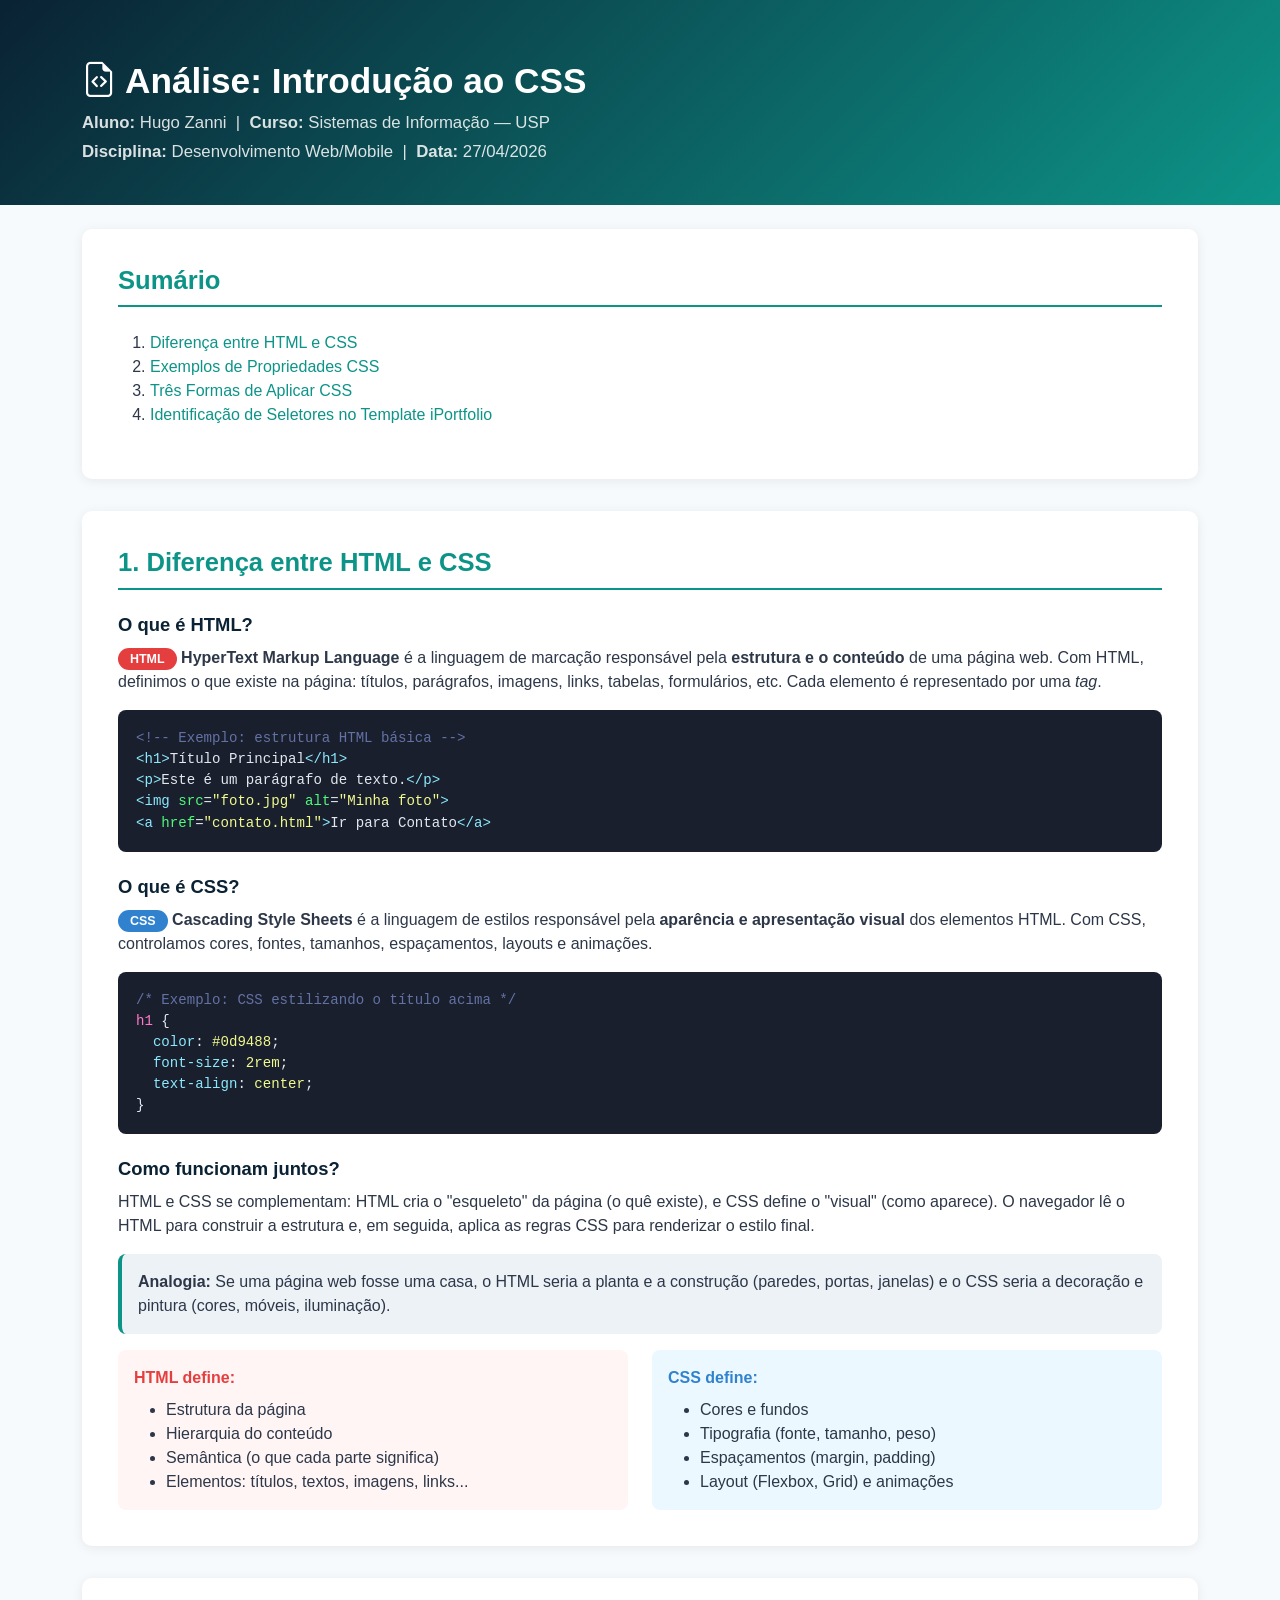
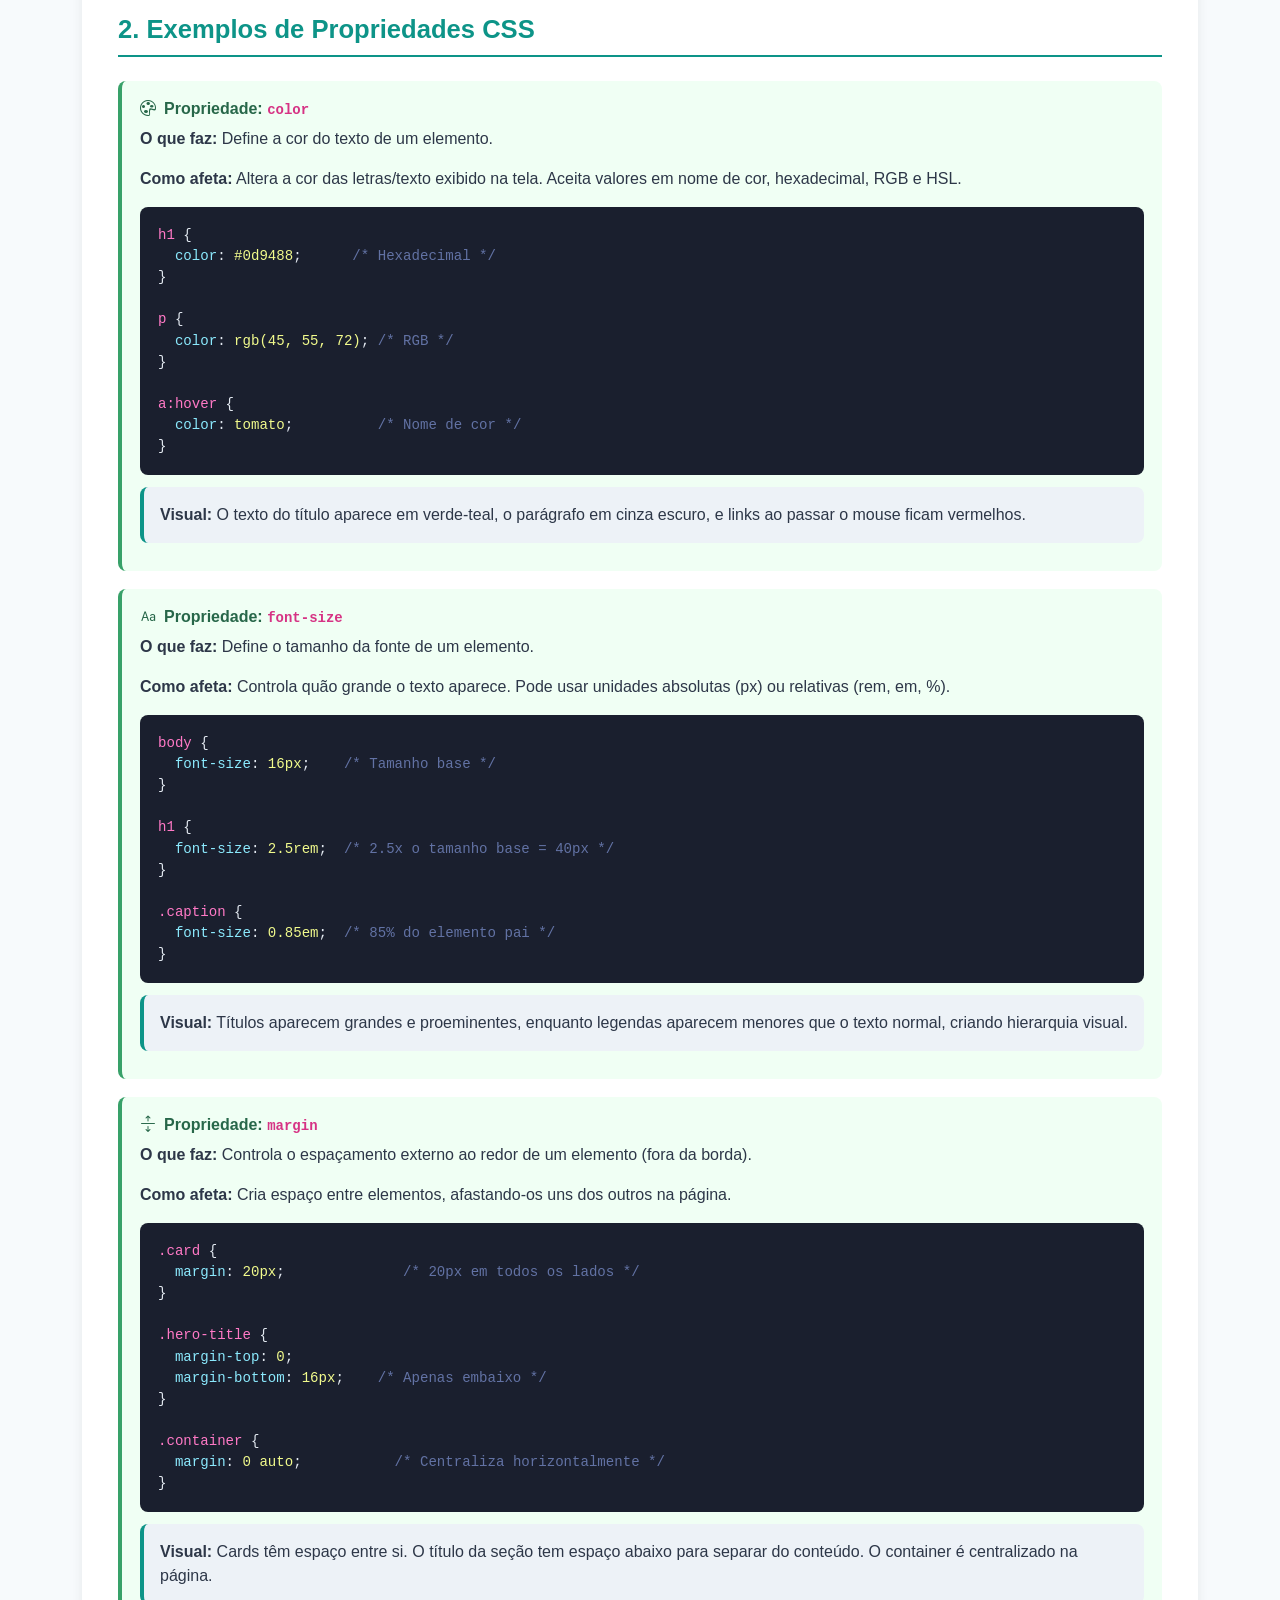
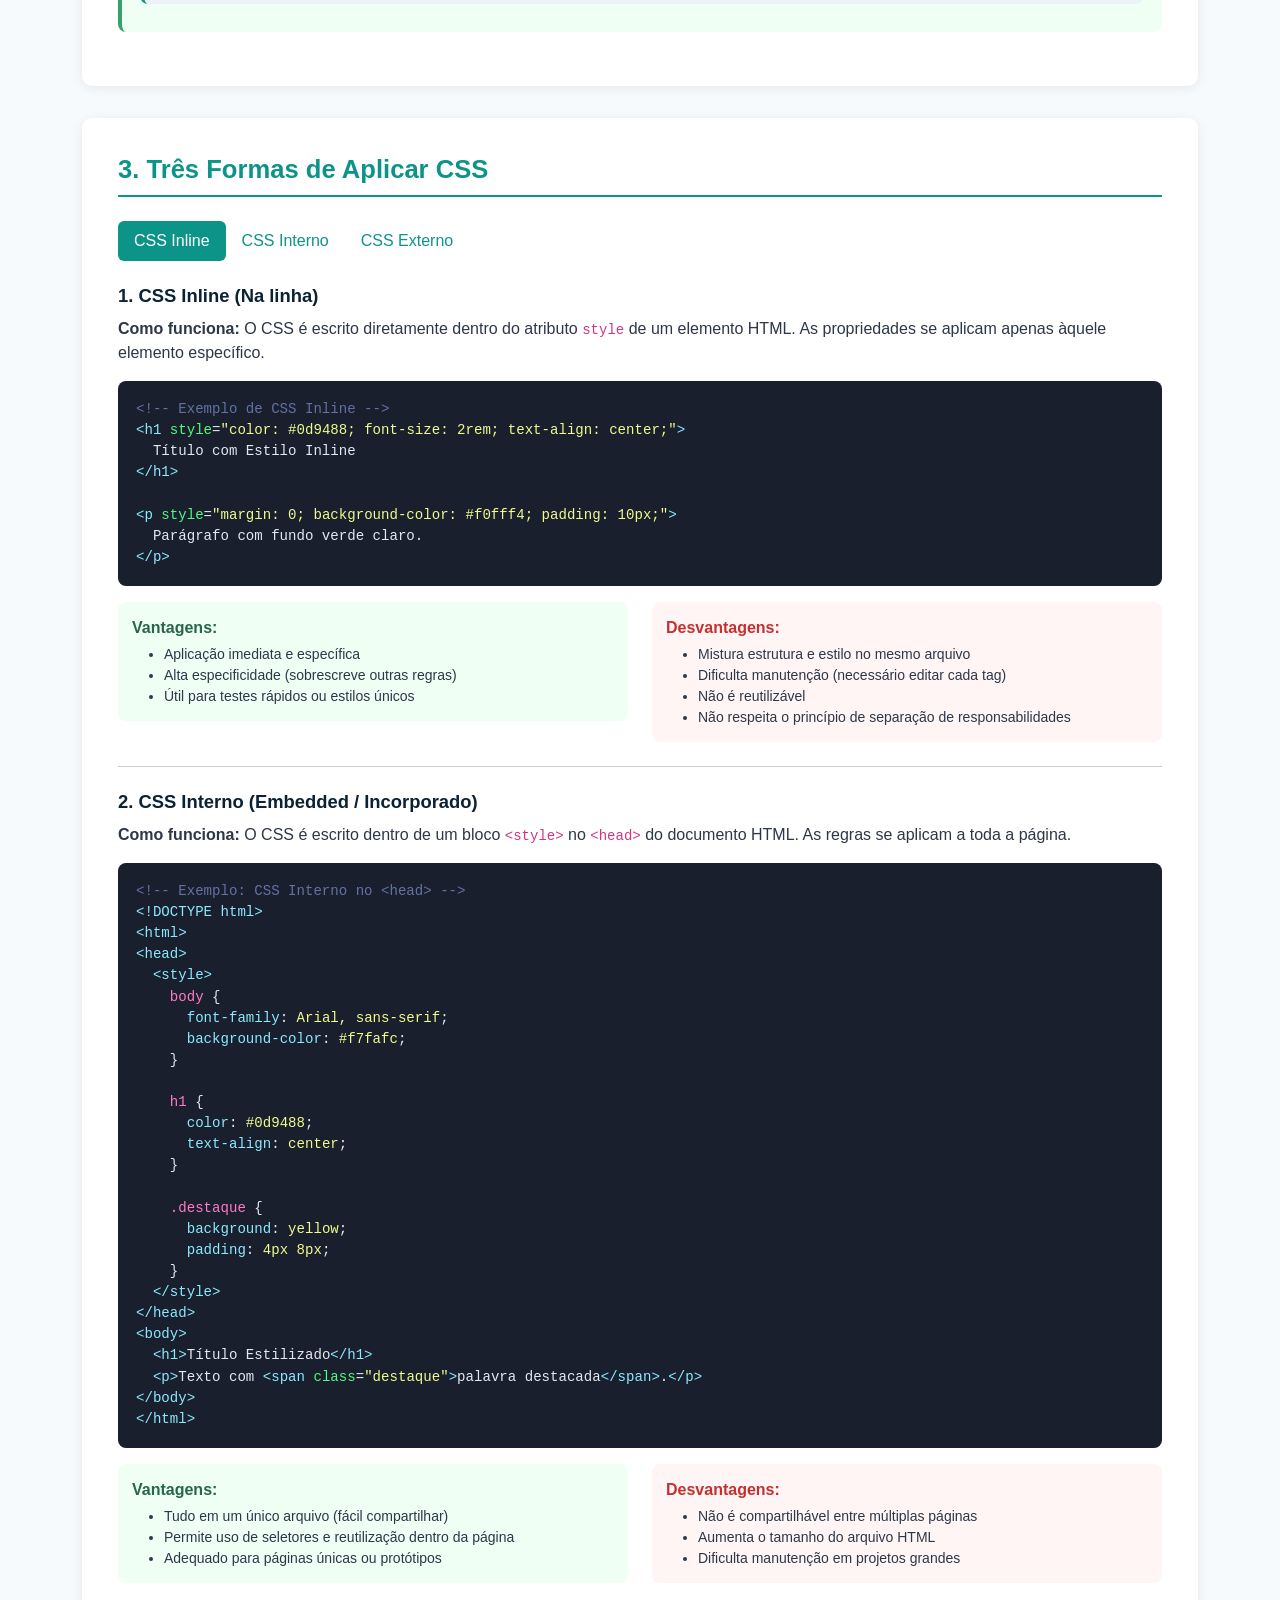
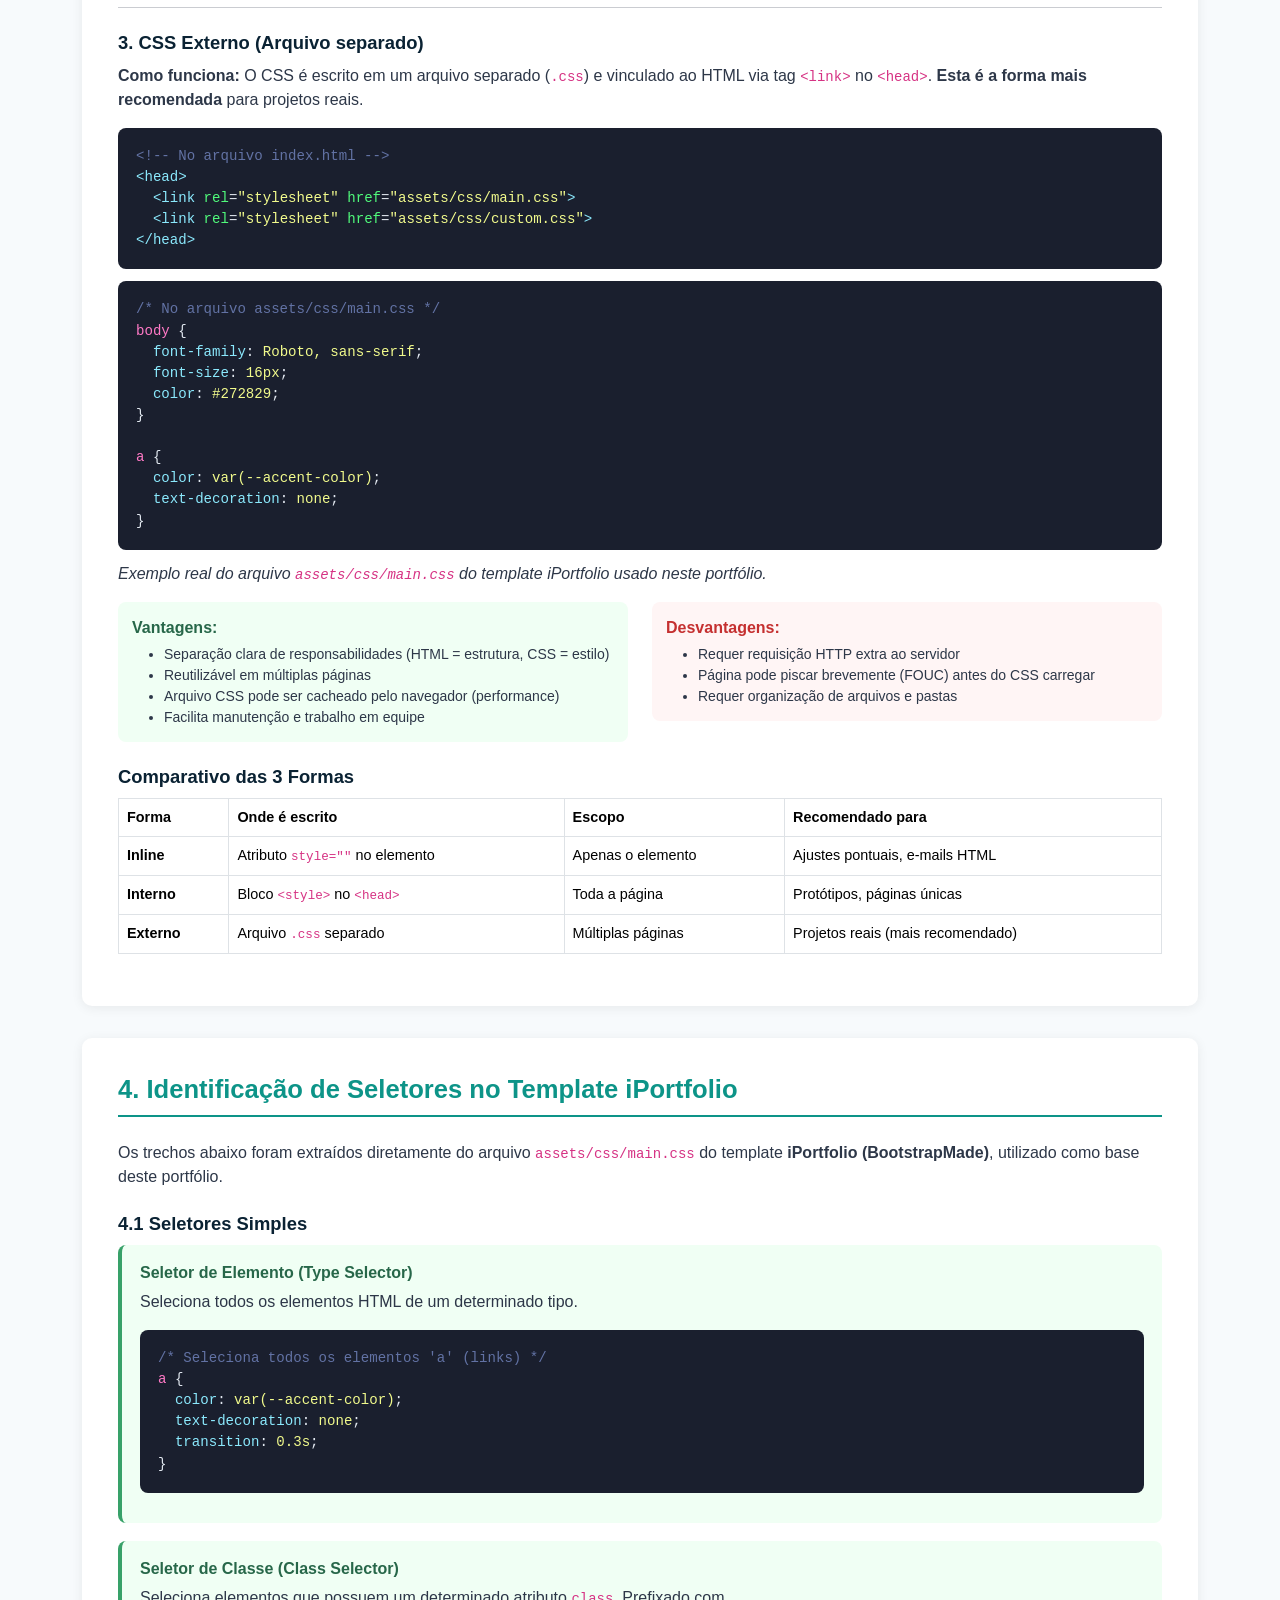
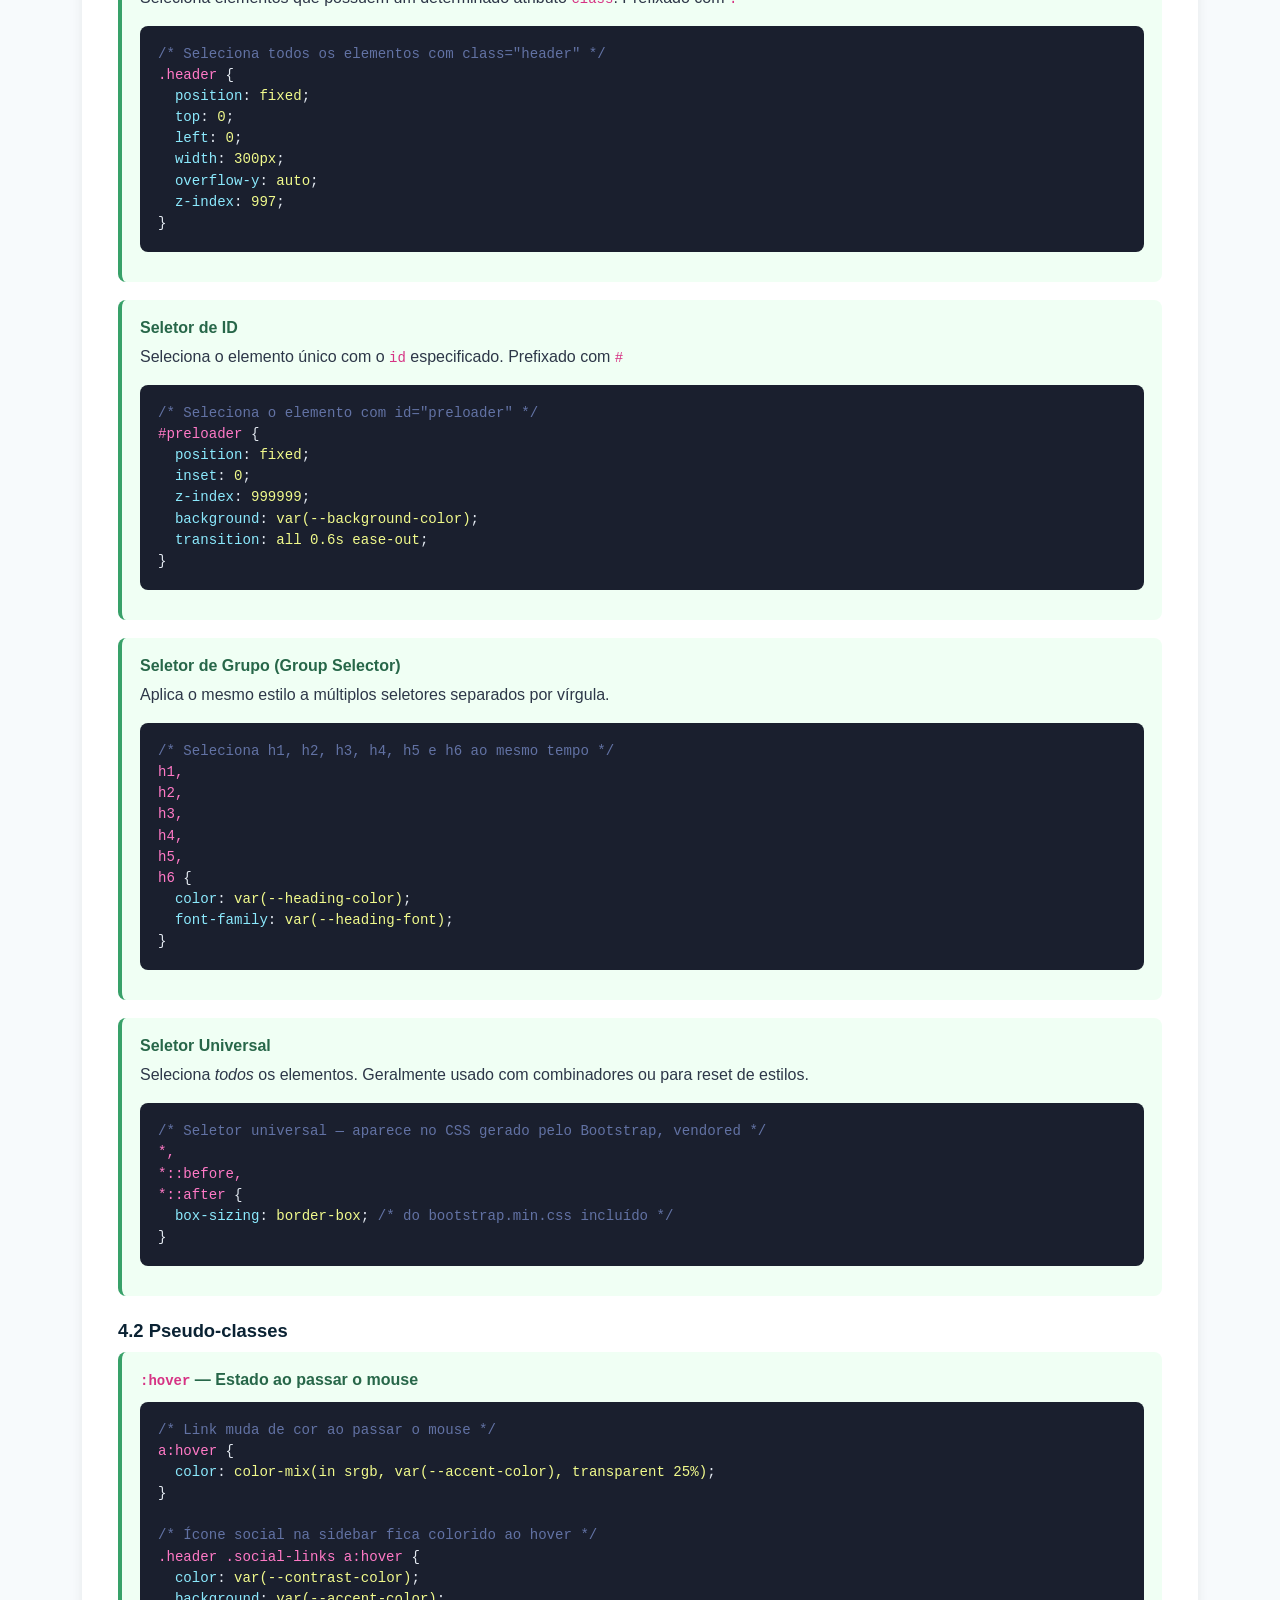
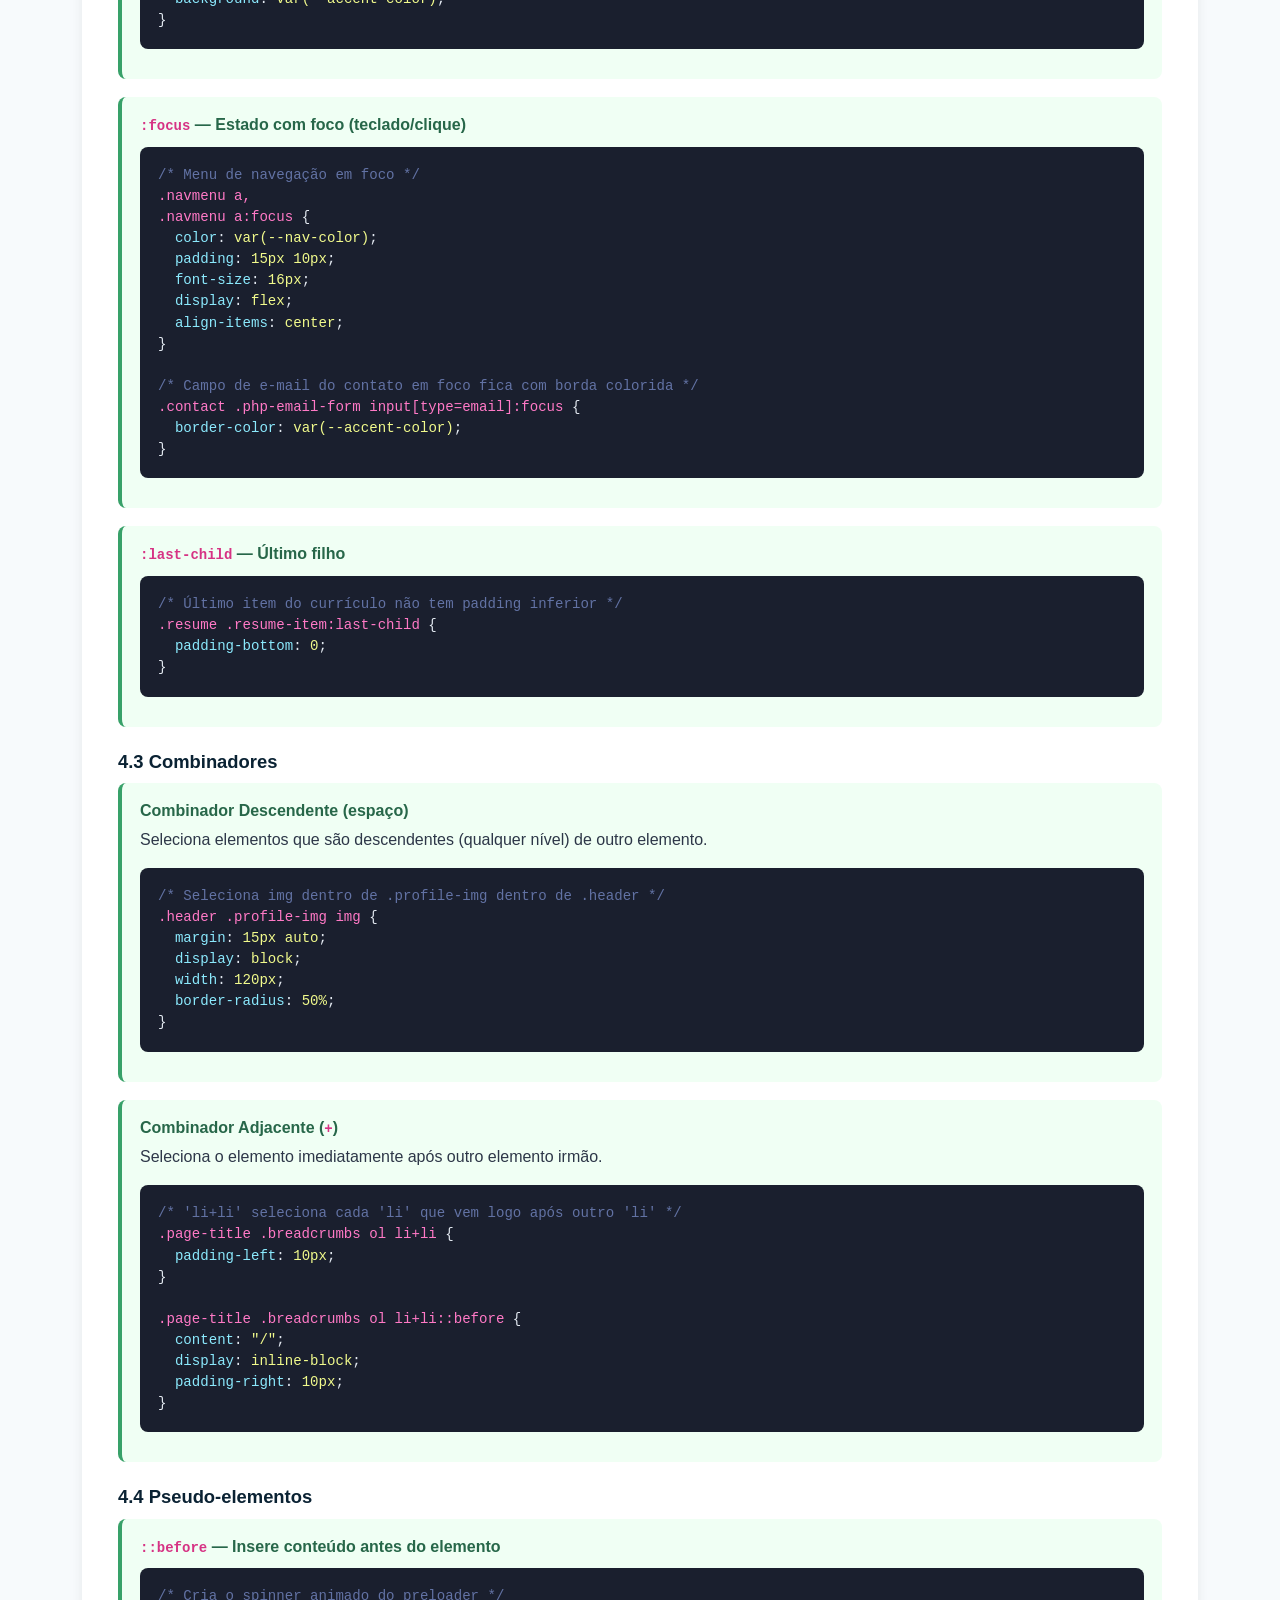
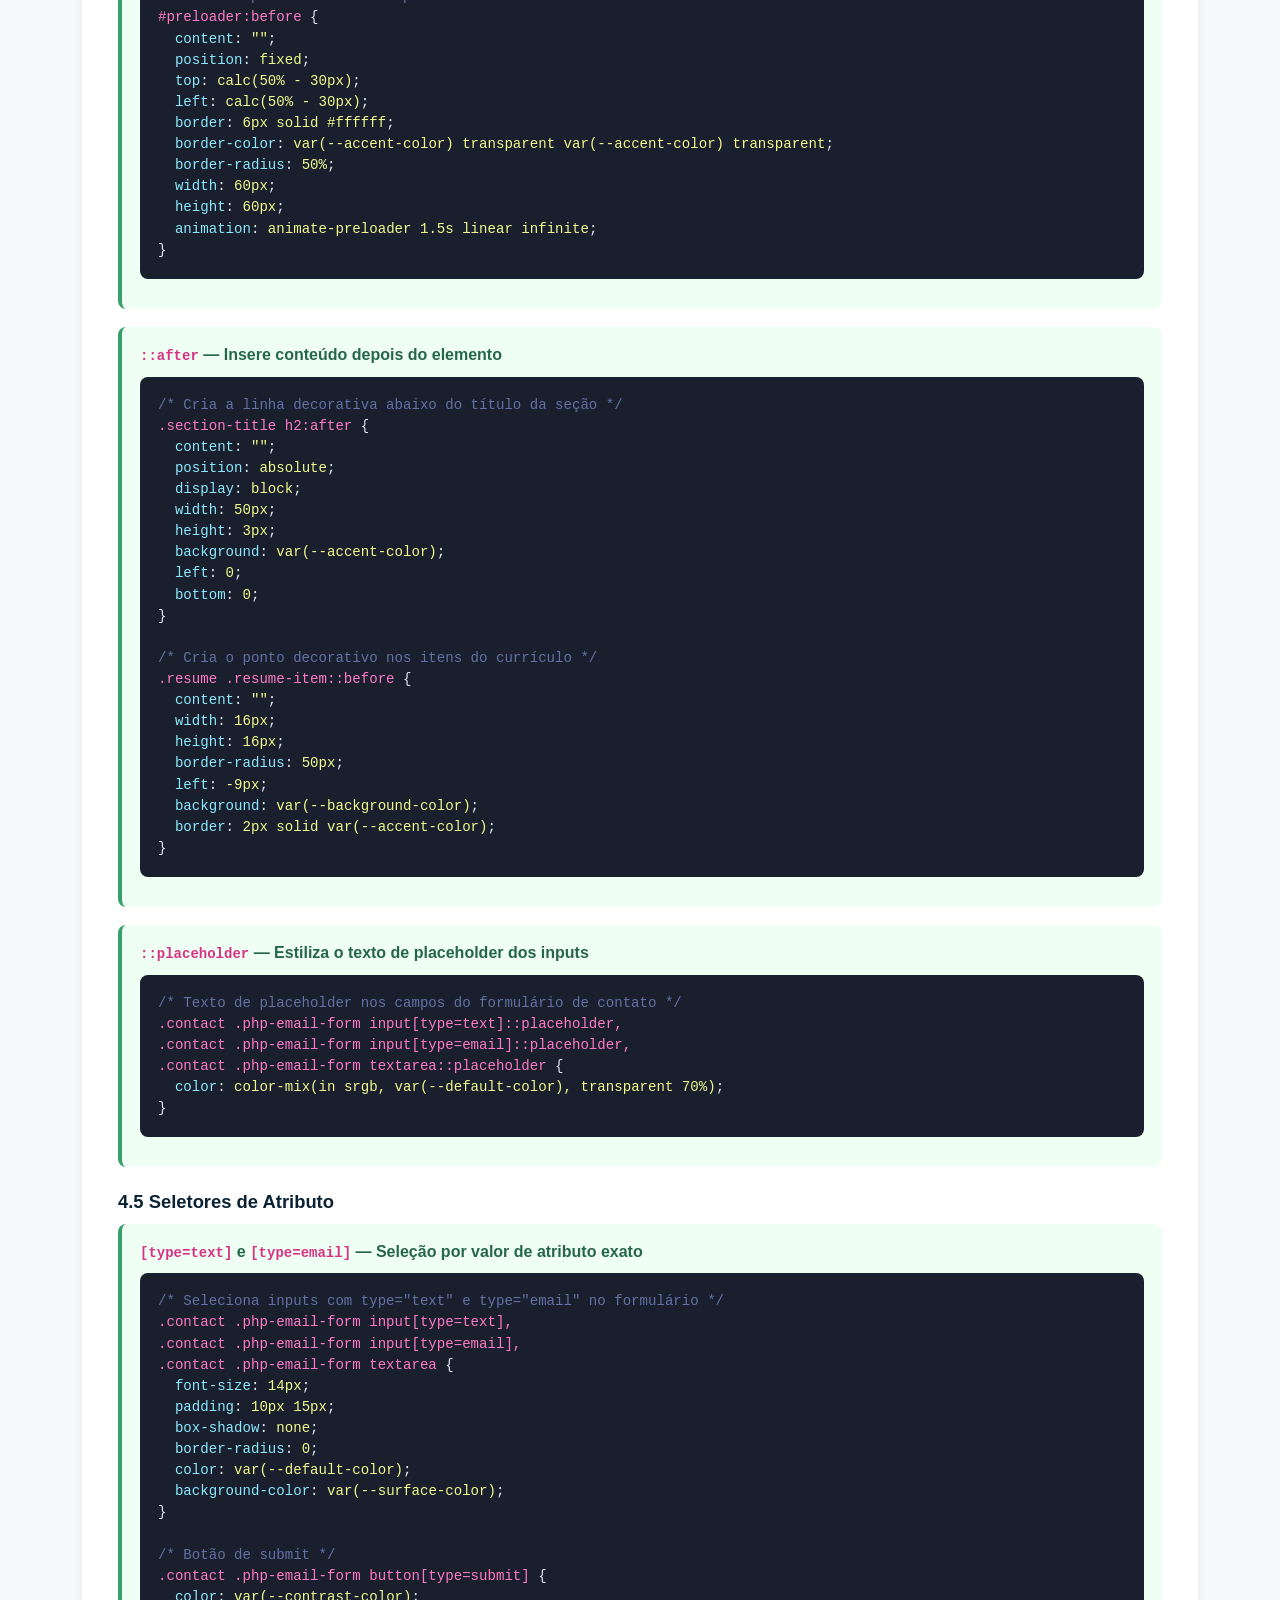
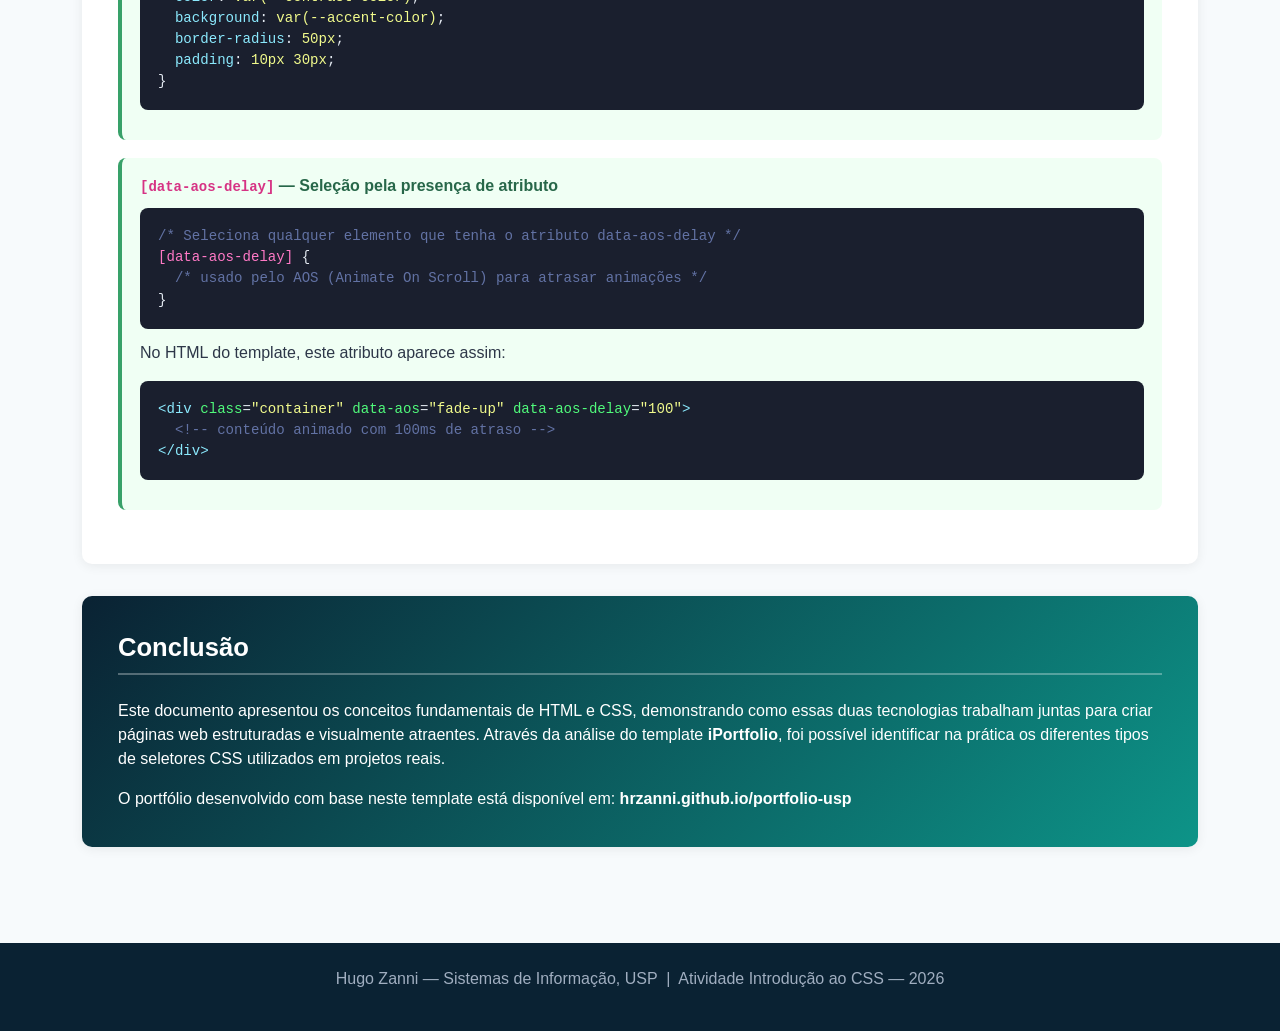
<file: analise.html>
<!DOCTYPE html>
<html lang="pt-BR">
<head>
  <meta charset="UTF-8">
  <meta name="viewport" content="width=device-width, initial-scale=1.0">
  <title>Análise CSS — Hugo Zanni</title>
  <link href="https://cdn.jsdelivr.net/npm/bootstrap@5.3.3/dist/css/bootstrap.min.css" rel="stylesheet">
  <link href="https://cdn.jsdelivr.net/npm/bootstrap-icons@1.11.3/font/bootstrap-icons.min.css" rel="stylesheet">
  <style>
    body { font-family: 'Segoe UI', sans-serif; color: #2d3748; background: #f7fafc; }
    .hero-banner { background: linear-gradient(135deg, #0a2233, #0d9488); color: #fff; padding: 60px 0 40px; }
    .hero-banner h1 { font-weight: 700; font-size: 2.2rem; }
    .hero-banner p { opacity: 0.85; font-size: 1.05rem; }
    .section-card { background: #fff; border-radius: 10px; box-shadow: 0 2px 12px rgba(0,0,0,.07); padding: 36px; margin-bottom: 32px; }
    .section-card h2 { color: #0d9488; font-size: 1.6rem; font-weight: 700; border-bottom: 2px solid #0d9488; padding-bottom: 10px; margin-bottom: 24px; }
    .section-card h3 { color: #0a2233; font-size: 1.15rem; font-weight: 600; margin-top: 24px; margin-bottom: 10px; }
    pre { background: #1a1f2e; color: #e2e8f0; border-radius: 8px; padding: 18px; font-size: 0.88rem; overflow-x: auto; margin: 12px 0; }
    pre .comment { color: #6272a4; }
    pre .tag { color: #8be9fd; }
    pre .attr { color: #50fa7b; }
    pre .value { color: #f1fa8c; }
    pre .selector { color: #ff79c6; }
    pre .property { color: #8be9fd; }
    pre .prop-value { color: #f1fa8c; }
    .badge-tipo { font-size: 0.78rem; padding: 4px 12px; border-radius: 20px; font-weight: 600; }
    .badge-html { background: #e53e3e; color: #fff; }
    .badge-css { background: #3182ce; color: #fff; }
    .pros-cons table { font-size: 0.9rem; }
    .example-visual { background: #edf2f7; border-radius: 8px; padding: 16px; margin: 10px 0; border-left: 4px solid #0d9488; }
    .selector-block { background: #f0fff4; border-radius: 8px; padding: 18px; border-left: 4px solid #38a169; margin-bottom: 18px; }
    .selector-block h4 { color: #276749; font-size: 1rem; font-weight: 700; margin-bottom: 8px; }
    footer { background: #0a2233; color: #a0aec0; text-align: center; padding: 24px; margin-top: 40px; }
    .toc a { color: #0d9488; text-decoration: none; }
    .toc a:hover { text-decoration: underline; }
    .nav-pills .nav-link.active { background-color: #0d9488; }
    .nav-pills .nav-link { color: #0d9488; }
  </style>
</head>
<body>

  <!-- Cabeçalho -->
  <div class="hero-banner">
    <div class="container">
      <h1><i class="bi bi-file-earmark-code me-2"></i>Análise: Introdução ao CSS</h1>
      <p class="mb-1"><strong>Aluno:</strong> Hugo Zanni &nbsp;|&nbsp; <strong>Curso:</strong> Sistemas de Informação — USP</p>
      <p class="mb-0"><strong>Disciplina:</strong> Desenvolvimento Web/Mobile &nbsp;|&nbsp; <strong>Data:</strong> 27/04/2026</p>
    </div>
  </div>

  <div class="container py-4">

    <!-- Sumário -->
    <div class="section-card toc">
      <h2>Sumário</h2>
      <ol>
        <li><a href="#q1">Diferença entre HTML e CSS</a></li>
        <li><a href="#q2">Exemplos de Propriedades CSS</a></li>
        <li><a href="#q3">Três Formas de Aplicar CSS</a></li>
        <li><a href="#q4">Identificação de Seletores no Template iPortfolio</a></li>
      </ol>
    </div>

    <!-- QUESTÃO 1 -->
    <div class="section-card" id="q1">
      <h2>1. Diferença entre HTML e CSS</h2>

      <h3>O que é HTML?</h3>
      <p>
        <span class="badge-tipo badge-html">HTML</span>
        <strong> HyperText Markup Language</strong> é a linguagem de marcação responsável pela
        <strong>estrutura e o conteúdo</strong> de uma página web. Com HTML, definimos o que existe na
        página: títulos, parágrafos, imagens, links, tabelas, formulários, etc. Cada elemento é representado
        por uma <em>tag</em>.
      </p>
      <pre><span class="comment">&lt;!-- Exemplo: estrutura HTML básica --&gt;</span>
<span class="tag">&lt;h1&gt;</span>Título Principal<span class="tag">&lt;/h1&gt;</span>
<span class="tag">&lt;p&gt;</span>Este é um parágrafo de texto.<span class="tag">&lt;/p&gt;</span>
<span class="tag">&lt;img</span> <span class="attr">src</span>=<span class="value">"foto.jpg"</span> <span class="attr">alt</span>=<span class="value">"Minha foto"</span><span class="tag">&gt;</span>
<span class="tag">&lt;a</span> <span class="attr">href</span>=<span class="value">"contato.html"</span><span class="tag">&gt;</span>Ir para Contato<span class="tag">&lt;/a&gt;</span></pre>

      <h3>O que é CSS?</h3>
      <p>
        <span class="badge-tipo badge-css">CSS</span>
        <strong> Cascading Style Sheets</strong> é a linguagem de estilos responsável pela
        <strong>aparência e apresentação visual</strong> dos elementos HTML. Com CSS, controlamos cores,
        fontes, tamanhos, espaçamentos, layouts e animações.
      </p>
      <pre><span class="comment">/* Exemplo: CSS estilizando o título acima */</span>
<span class="selector">h1</span> {
  <span class="property">color</span>: <span class="prop-value">#0d9488</span>;
  <span class="property">font-size</span>: <span class="prop-value">2rem</span>;
  <span class="property">text-align</span>: <span class="prop-value">center</span>;
}</pre>

      <h3>Como funcionam juntos?</h3>
      <p>
        HTML e CSS se complementam: HTML cria o "esqueleto" da página (o quê existe), e CSS define o
        "visual" (como aparece). O navegador lê o HTML para construir a estrutura e, em seguida, aplica as
        regras CSS para renderizar o estilo final.
      </p>
      <div class="example-visual">
        <strong>Analogia:</strong> Se uma página web fosse uma casa, o HTML seria a planta e a construção
        (paredes, portas, janelas) e o CSS seria a decoração e pintura (cores, móveis, iluminação).
      </div>

      <div class="row mt-3">
        <div class="col-md-6">
          <div style="background:#fff5f5; border-radius:8px; padding:16px;">
            <strong style="color:#e53e3e;">HTML define:</strong>
            <ul class="mt-2 mb-0">
              <li>Estrutura da página</li>
              <li>Hierarquia do conteúdo</li>
              <li>Semântica (o que cada parte significa)</li>
              <li>Elementos: títulos, textos, imagens, links...</li>
            </ul>
          </div>
        </div>
        <div class="col-md-6 mt-3 mt-md-0">
          <div style="background:#ebf8ff; border-radius:8px; padding:16px;">
            <strong style="color:#3182ce;">CSS define:</strong>
            <ul class="mt-2 mb-0">
              <li>Cores e fundos</li>
              <li>Tipografia (fonte, tamanho, peso)</li>
              <li>Espaçamentos (margin, padding)</li>
              <li>Layout (Flexbox, Grid) e animações</li>
            </ul>
          </div>
        </div>
      </div>
    </div>

    <!-- QUESTÃO 2 -->
    <div class="section-card" id="q2">
      <h2>2. Exemplos de Propriedades CSS</h2>

      <!-- color -->
      <div class="selector-block">
        <h4><i class="bi bi-palette me-2"></i>Propriedade: <code>color</code></h4>
        <p><strong>O que faz:</strong> Define a cor do texto de um elemento.</p>
        <p><strong>Como afeta:</strong> Altera a cor das letras/texto exibido na tela. Aceita valores em nome de cor, hexadecimal, RGB e HSL.</p>
        <pre><span class="selector">h1</span> {
  <span class="property">color</span>: <span class="prop-value">#0d9488</span>;      <span class="comment">/* Hexadecimal */</span>
}

<span class="selector">p</span> {
  <span class="property">color</span>: <span class="prop-value">rgb(45, 55, 72)</span>; <span class="comment">/* RGB */</span>
}

<span class="selector">a:hover</span> {
  <span class="property">color</span>: <span class="prop-value">tomato</span>;          <span class="comment">/* Nome de cor */</span>
}</pre>
        <div class="example-visual">
          <strong>Visual:</strong> O texto do título aparece em verde-teal, o parágrafo em cinza escuro,
          e links ao passar o mouse ficam vermelhos.
        </div>
      </div>

      <!-- font-size -->
      <div class="selector-block">
        <h4><i class="bi bi-type me-2"></i>Propriedade: <code>font-size</code></h4>
        <p><strong>O que faz:</strong> Define o tamanho da fonte de um elemento.</p>
        <p><strong>Como afeta:</strong> Controla quão grande o texto aparece. Pode usar unidades absolutas (px) ou relativas (rem, em, %).</p>
        <pre><span class="selector">body</span> {
  <span class="property">font-size</span>: <span class="prop-value">16px</span>;    <span class="comment">/* Tamanho base */</span>
}

<span class="selector">h1</span> {
  <span class="property">font-size</span>: <span class="prop-value">2.5rem</span>;  <span class="comment">/* 2.5x o tamanho base = 40px */</span>
}

<span class="selector">.caption</span> {
  <span class="property">font-size</span>: <span class="prop-value">0.85em</span>;  <span class="comment">/* 85% do elemento pai */</span>
}</pre>
        <div class="example-visual">
          <strong>Visual:</strong> Títulos aparecem grandes e proeminentes, enquanto legendas aparecem
          menores que o texto normal, criando hierarquia visual.
        </div>
      </div>

      <!-- margin -->
      <div class="selector-block">
        <h4><i class="bi bi-arrows-expand me-2"></i>Propriedade: <code>margin</code></h4>
        <p><strong>O que faz:</strong> Controla o espaçamento externo ao redor de um elemento (fora da borda).</p>
        <p><strong>Como afeta:</strong> Cria espaço entre elementos, afastando-os uns dos outros na página.</p>
        <pre><span class="selector">.card</span> {
  <span class="property">margin</span>: <span class="prop-value">20px</span>;              <span class="comment">/* 20px em todos os lados */</span>
}

<span class="selector">.hero-title</span> {
  <span class="property">margin-top</span>: <span class="prop-value">0</span>;
  <span class="property">margin-bottom</span>: <span class="prop-value">16px</span>;    <span class="comment">/* Apenas embaixo */</span>
}

<span class="selector">.container</span> {
  <span class="property">margin</span>: <span class="prop-value">0 auto</span>;           <span class="comment">/* Centraliza horizontalmente */</span>
}</pre>
        <div class="example-visual">
          <strong>Visual:</strong> Cards têm espaço entre si. O título da seção tem espaço abaixo para
          separar do conteúdo. O container é centralizado na página.
        </div>
      </div>
    </div>

    <!-- QUESTÃO 3 -->
    <div class="section-card" id="q3">
      <h2>3. Três Formas de Aplicar CSS</h2>

      <!-- Tabs -->
      <ul class="nav nav-pills mb-4" id="cssTab">
        <li class="nav-item">
          <a class="nav-link active" href="#inline-section" onclick="showTab('inline')">CSS Inline</a>
        </li>
        <li class="nav-item">
          <a class="nav-link" href="#interno-section" onclick="showTab('interno')">CSS Interno</a>
        </li>
        <li class="nav-item">
          <a class="nav-link" href="#externo-section" onclick="showTab('externo')">CSS Externo</a>
        </li>
      </ul>

      <!-- CSS Inline -->
      <div id="inline-section">
        <h3>1. CSS Inline (Na linha)</h3>
        <p><strong>Como funciona:</strong> O CSS é escrito diretamente dentro do atributo <code>style</code> de um elemento HTML. As propriedades se aplicam apenas àquele elemento específico.</p>
        <pre><span class="comment">&lt;!-- Exemplo de CSS Inline --&gt;</span>
<span class="tag">&lt;h1</span> <span class="attr">style</span>=<span class="value">"color: #0d9488; font-size: 2rem; text-align: center;"</span><span class="tag">&gt;</span>
  Título com Estilo Inline
<span class="tag">&lt;/h1&gt;</span>

<span class="tag">&lt;p</span> <span class="attr">style</span>=<span class="value">"margin: 0; background-color: #f0fff4; padding: 10px;"</span><span class="tag">&gt;</span>
  Parágrafo com fundo verde claro.
<span class="tag">&lt;/p&gt;</span></pre>
        <div class="row mt-3">
          <div class="col-md-6">
            <div style="background:#f0fff4; border-radius:8px; padding:14px;">
              <strong style="color:#276749;">Vantagens:</strong>
              <ul class="mt-1 mb-0 small">
                <li>Aplicação imediata e específica</li>
                <li>Alta especificidade (sobrescreve outras regras)</li>
                <li>Útil para testes rápidos ou estilos únicos</li>
              </ul>
            </div>
          </div>
          <div class="col-md-6 mt-3 mt-md-0">
            <div style="background:#fff5f5; border-radius:8px; padding:14px;">
              <strong style="color:#c53030;">Desvantagens:</strong>
              <ul class="mt-1 mb-0 small">
                <li>Mistura estrutura e estilo no mesmo arquivo</li>
                <li>Dificulta manutenção (necessário editar cada tag)</li>
                <li>Não é reutilizável</li>
                <li>Não respeita o princípio de separação de responsabilidades</li>
              </ul>
            </div>
          </div>
        </div>
      </div>

      <hr class="my-4">

      <!-- CSS Interno -->
      <div id="interno-section">
        <h3>2. CSS Interno (Embedded / Incorporado)</h3>
        <p><strong>Como funciona:</strong> O CSS é escrito dentro de um bloco <code>&lt;style&gt;</code> no <code>&lt;head&gt;</code> do documento HTML. As regras se aplicam a toda a página.</p>
        <pre><span class="comment">&lt;!-- Exemplo: CSS Interno no &lt;head&gt; --&gt;</span>
<span class="tag">&lt;!DOCTYPE html&gt;</span>
<span class="tag">&lt;html&gt;</span>
<span class="tag">&lt;head&gt;</span>
  <span class="tag">&lt;style&gt;</span>
    <span class="selector">body</span> {
      <span class="property">font-family</span>: <span class="prop-value">Arial, sans-serif</span>;
      <span class="property">background-color</span>: <span class="prop-value">#f7fafc</span>;
    }

    <span class="selector">h1</span> {
      <span class="property">color</span>: <span class="prop-value">#0d9488</span>;
      <span class="property">text-align</span>: <span class="prop-value">center</span>;
    }

    <span class="selector">.destaque</span> {
      <span class="property">background</span>: <span class="prop-value">yellow</span>;
      <span class="property">padding</span>: <span class="prop-value">4px 8px</span>;
    }
  <span class="tag">&lt;/style&gt;</span>
<span class="tag">&lt;/head&gt;</span>
<span class="tag">&lt;body&gt;</span>
  <span class="tag">&lt;h1&gt;</span>Título Estilizado<span class="tag">&lt;/h1&gt;</span>
  <span class="tag">&lt;p&gt;</span>Texto com <span class="tag">&lt;span</span> <span class="attr">class</span>=<span class="value">"destaque"</span><span class="tag">&gt;</span>palavra destacada<span class="tag">&lt;/span&gt;</span>.<span class="tag">&lt;/p&gt;</span>
<span class="tag">&lt;/body&gt;</span>
<span class="tag">&lt;/html&gt;</span></pre>
        <div class="row mt-3">
          <div class="col-md-6">
            <div style="background:#f0fff4; border-radius:8px; padding:14px;">
              <strong style="color:#276749;">Vantagens:</strong>
              <ul class="mt-1 mb-0 small">
                <li>Tudo em um único arquivo (fácil compartilhar)</li>
                <li>Permite uso de seletores e reutilização dentro da página</li>
                <li>Adequado para páginas únicas ou protótipos</li>
              </ul>
            </div>
          </div>
          <div class="col-md-6 mt-3 mt-md-0">
            <div style="background:#fff5f5; border-radius:8px; padding:14px;">
              <strong style="color:#c53030;">Desvantagens:</strong>
              <ul class="mt-1 mb-0 small">
                <li>Não é compartilhável entre múltiplas páginas</li>
                <li>Aumenta o tamanho do arquivo HTML</li>
                <li>Dificulta manutenção em projetos grandes</li>
              </ul>
            </div>
          </div>
        </div>
      </div>

      <hr class="my-4">

      <!-- CSS Externo -->
      <div id="externo-section">
        <h3>3. CSS Externo (Arquivo separado)</h3>
        <p><strong>Como funciona:</strong> O CSS é escrito em um arquivo separado (<code>.css</code>) e vinculado ao HTML via tag <code>&lt;link&gt;</code> no <code>&lt;head&gt;</code>. <strong>Esta é a forma mais recomendada</strong> para projetos reais.</p>
        <pre><span class="comment">&lt;!-- No arquivo index.html --&gt;</span>
<span class="tag">&lt;head&gt;</span>
  <span class="tag">&lt;link</span> <span class="attr">rel</span>=<span class="value">"stylesheet"</span> <span class="attr">href</span>=<span class="value">"assets/css/main.css"</span><span class="tag">&gt;</span>
  <span class="tag">&lt;link</span> <span class="attr">rel</span>=<span class="value">"stylesheet"</span> <span class="attr">href</span>=<span class="value">"assets/css/custom.css"</span><span class="tag">&gt;</span>
<span class="tag">&lt;/head&gt;</span></pre>
        <pre><span class="comment">/* No arquivo assets/css/main.css */</span>
<span class="selector">body</span> {
  <span class="property">font-family</span>: <span class="prop-value">Roboto, sans-serif</span>;
  <span class="property">font-size</span>: <span class="prop-value">16px</span>;
  <span class="property">color</span>: <span class="prop-value">#272829</span>;
}

<span class="selector">a</span> {
  <span class="property">color</span>: <span class="prop-value">var(--accent-color)</span>;
  <span class="property">text-decoration</span>: <span class="prop-value">none</span>;
}</pre>
        <p><em>Exemplo real do arquivo <code>assets/css/main.css</code> do template iPortfolio usado neste portfólio.</em></p>
        <div class="row mt-3">
          <div class="col-md-6">
            <div style="background:#f0fff4; border-radius:8px; padding:14px;">
              <strong style="color:#276749;">Vantagens:</strong>
              <ul class="mt-1 mb-0 small">
                <li>Separação clara de responsabilidades (HTML = estrutura, CSS = estilo)</li>
                <li>Reutilizável em múltiplas páginas</li>
                <li>Arquivo CSS pode ser cacheado pelo navegador (performance)</li>
                <li>Facilita manutenção e trabalho em equipe</li>
              </ul>
            </div>
          </div>
          <div class="col-md-6 mt-3 mt-md-0">
            <div style="background:#fff5f5; border-radius:8px; padding:14px;">
              <strong style="color:#c53030;">Desvantagens:</strong>
              <ul class="mt-1 mb-0 small">
                <li>Requer requisição HTTP extra ao servidor</li>
                <li>Página pode piscar brevemente (FOUC) antes do CSS carregar</li>
                <li>Requer organização de arquivos e pastas</li>
              </ul>
            </div>
          </div>
        </div>

        <!-- Tabela comparativa -->
        <h3 class="mt-4">Comparativo das 3 Formas</h3>
        <div class="table-responsive pros-cons">
          <table class="table table-bordered table-hover">
            <thead style="background:#0d9488; color:#fff;">
              <tr>
                <th>Forma</th><th>Onde é escrito</th><th>Escopo</th><th>Recomendado para</th>
              </tr>
            </thead>
            <tbody>
              <tr>
                <td><strong>Inline</strong></td>
                <td>Atributo <code>style=""</code> no elemento</td>
                <td>Apenas o elemento</td>
                <td>Ajustes pontuais, e-mails HTML</td>
              </tr>
              <tr>
                <td><strong>Interno</strong></td>
                <td>Bloco <code>&lt;style&gt;</code> no <code>&lt;head&gt;</code></td>
                <td>Toda a página</td>
                <td>Protótipos, páginas únicas</td>
              </tr>
              <tr>
                <td><strong>Externo</strong></td>
                <td>Arquivo <code>.css</code> separado</td>
                <td>Múltiplas páginas</td>
                <td>Projetos reais (mais recomendado)</td>
              </tr>
            </tbody>
          </table>
        </div>
      </div>
    </div>

    <!-- QUESTÃO 4 -->
    <div class="section-card" id="q4">
      <h2>4. Identificação de Seletores no Template iPortfolio</h2>
      <p>
        Os trechos abaixo foram extraídos diretamente do arquivo <code>assets/css/main.css</code> do
        template <strong>iPortfolio (BootstrapMade)</strong>, utilizado como base deste portfólio.
      </p>

      <!-- 4.1 Seletores Simples -->
      <h3>4.1 Seletores Simples</h3>

      <div class="selector-block">
        <h4>Seletor de Elemento (Type Selector)</h4>
        <p>Seleciona todos os elementos HTML de um determinado tipo.</p>
        <pre><span class="comment">/* Seleciona todos os elementos 'a' (links) */</span>
<span class="selector">a</span> {
  <span class="property">color</span>: <span class="prop-value">var(--accent-color)</span>;
  <span class="property">text-decoration</span>: <span class="prop-value">none</span>;
  <span class="property">transition</span>: <span class="prop-value">0.3s</span>;
}</pre>
      </div>

      <div class="selector-block">
        <h4>Seletor de Classe (Class Selector)</h4>
        <p>Seleciona elementos que possuem um determinado atributo <code>class</code>. Prefixado com <code>.</code></p>
        <pre><span class="comment">/* Seleciona todos os elementos com class="header" */</span>
<span class="selector">.header</span> {
  <span class="property">position</span>: <span class="prop-value">fixed</span>;
  <span class="property">top</span>: <span class="prop-value">0</span>;
  <span class="property">left</span>: <span class="prop-value">0</span>;
  <span class="property">width</span>: <span class="prop-value">300px</span>;
  <span class="property">overflow-y</span>: <span class="prop-value">auto</span>;
  <span class="property">z-index</span>: <span class="prop-value">997</span>;
}</pre>
      </div>

      <div class="selector-block">
        <h4>Seletor de ID</h4>
        <p>Seleciona o elemento único com o <code>id</code> especificado. Prefixado com <code>#</code></p>
        <pre><span class="comment">/* Seleciona o elemento com id="preloader" */</span>
<span class="selector">#preloader</span> {
  <span class="property">position</span>: <span class="prop-value">fixed</span>;
  <span class="property">inset</span>: <span class="prop-value">0</span>;
  <span class="property">z-index</span>: <span class="prop-value">999999</span>;
  <span class="property">background</span>: <span class="prop-value">var(--background-color)</span>;
  <span class="property">transition</span>: <span class="prop-value">all 0.6s ease-out</span>;
}</pre>
      </div>

      <div class="selector-block">
        <h4>Seletor de Grupo (Group Selector)</h4>
        <p>Aplica o mesmo estilo a múltiplos seletores separados por vírgula.</p>
        <pre><span class="comment">/* Seleciona h1, h2, h3, h4, h5 e h6 ao mesmo tempo */</span>
<span class="selector">h1,
h2,
h3,
h4,
h5,
h6</span> {
  <span class="property">color</span>: <span class="prop-value">var(--heading-color)</span>;
  <span class="property">font-family</span>: <span class="prop-value">var(--heading-font)</span>;
}</pre>
      </div>

      <div class="selector-block">
        <h4>Seletor Universal</h4>
        <p>Seleciona <em>todos</em> os elementos. Geralmente usado com combinadores ou para reset de estilos.</p>
        <pre><span class="comment">/* Seletor universal — aparece no CSS gerado pelo Bootstrap, vendored */</span>
<span class="selector">*,
*::before,
*::after</span> {
  <span class="property">box-sizing</span>: <span class="prop-value">border-box</span>; <span class="comment">/* do bootstrap.min.css incluído */</span>
}</pre>
      </div>

      <!-- 4.2 Pseudo-classes -->
      <h3>4.2 Pseudo-classes</h3>

      <div class="selector-block">
        <h4><code>:hover</code> — Estado ao passar o mouse</h4>
        <pre><span class="comment">/* Link muda de cor ao passar o mouse */</span>
<span class="selector">a:hover</span> {
  <span class="property">color</span>: <span class="prop-value">color-mix(in srgb, var(--accent-color), transparent 25%)</span>;
}

<span class="comment">/* Ícone social na sidebar fica colorido ao hover */</span>
<span class="selector">.header .social-links a:hover</span> {
  <span class="property">color</span>: <span class="prop-value">var(--contrast-color)</span>;
  <span class="property">background</span>: <span class="prop-value">var(--accent-color)</span>;
}</pre>
      </div>

      <div class="selector-block">
        <h4><code>:focus</code> — Estado com foco (teclado/clique)</h4>
        <pre><span class="comment">/* Menu de navegação em foco */</span>
<span class="selector">.navmenu a,
.navmenu a:focus</span> {
  <span class="property">color</span>: <span class="prop-value">var(--nav-color)</span>;
  <span class="property">padding</span>: <span class="prop-value">15px 10px</span>;
  <span class="property">font-size</span>: <span class="prop-value">16px</span>;
  <span class="property">display</span>: <span class="prop-value">flex</span>;
  <span class="property">align-items</span>: <span class="prop-value">center</span>;
}

<span class="comment">/* Campo de e-mail do contato em foco fica com borda colorida */</span>
<span class="selector">.contact .php-email-form input[type=email]:focus</span> {
  <span class="property">border-color</span>: <span class="prop-value">var(--accent-color)</span>;
}</pre>
      </div>

      <div class="selector-block">
        <h4><code>:last-child</code> — Último filho</h4>
        <pre><span class="comment">/* Último item do currículo não tem padding inferior */</span>
<span class="selector">.resume .resume-item:last-child</span> {
  <span class="property">padding-bottom</span>: <span class="prop-value">0</span>;
}</pre>
      </div>

      <!-- 4.3 Combinadores -->
      <h3>4.3 Combinadores</h3>

      <div class="selector-block">
        <h4>Combinador Descendente (espaço)</h4>
        <p>Seleciona elementos que são descendentes (qualquer nível) de outro elemento.</p>
        <pre><span class="comment">/* Seleciona img dentro de .profile-img dentro de .header */</span>
<span class="selector">.header .profile-img img</span> {
  <span class="property">margin</span>: <span class="prop-value">15px auto</span>;
  <span class="property">display</span>: <span class="prop-value">block</span>;
  <span class="property">width</span>: <span class="prop-value">120px</span>;
  <span class="property">border-radius</span>: <span class="prop-value">50%</span>;
}</pre>
      </div>

      <div class="selector-block">
        <h4>Combinador Adjacente (<code>+</code>)</h4>
        <p>Seleciona o elemento imediatamente após outro elemento irmão.</p>
        <pre><span class="comment">/* 'li+li' seleciona cada 'li' que vem logo após outro 'li' */</span>
<span class="selector">.page-title .breadcrumbs ol li+li</span> {
  <span class="property">padding-left</span>: <span class="prop-value">10px</span>;
}

<span class="selector">.page-title .breadcrumbs ol li+li::before</span> {
  <span class="property">content</span>: <span class="prop-value">"/"</span>;
  <span class="property">display</span>: <span class="prop-value">inline-block</span>;
  <span class="property">padding-right</span>: <span class="prop-value">10px</span>;
}</pre>
      </div>

      <!-- 4.4 Pseudo-elementos -->
      <h3>4.4 Pseudo-elementos</h3>

      <div class="selector-block">
        <h4><code>::before</code> — Insere conteúdo antes do elemento</h4>
        <pre><span class="comment">/* Cria o spinner animado do preloader */</span>
<span class="selector">#preloader:before</span> {
  <span class="property">content</span>: <span class="prop-value">""</span>;
  <span class="property">position</span>: <span class="prop-value">fixed</span>;
  <span class="property">top</span>: <span class="prop-value">calc(50% - 30px)</span>;
  <span class="property">left</span>: <span class="prop-value">calc(50% - 30px)</span>;
  <span class="property">border</span>: <span class="prop-value">6px solid #ffffff</span>;
  <span class="property">border-color</span>: <span class="prop-value">var(--accent-color) transparent var(--accent-color) transparent</span>;
  <span class="property">border-radius</span>: <span class="prop-value">50%</span>;
  <span class="property">width</span>: <span class="prop-value">60px</span>;
  <span class="property">height</span>: <span class="prop-value">60px</span>;
  <span class="property">animation</span>: <span class="prop-value">animate-preloader 1.5s linear infinite</span>;
}</pre>
      </div>

      <div class="selector-block">
        <h4><code>::after</code> — Insere conteúdo depois do elemento</h4>
        <pre><span class="comment">/* Cria a linha decorativa abaixo do título da seção */</span>
<span class="selector">.section-title h2:after</span> {
  <span class="property">content</span>: <span class="prop-value">""</span>;
  <span class="property">position</span>: <span class="prop-value">absolute</span>;
  <span class="property">display</span>: <span class="prop-value">block</span>;
  <span class="property">width</span>: <span class="prop-value">50px</span>;
  <span class="property">height</span>: <span class="prop-value">3px</span>;
  <span class="property">background</span>: <span class="prop-value">var(--accent-color)</span>;
  <span class="property">left</span>: <span class="prop-value">0</span>;
  <span class="property">bottom</span>: <span class="prop-value">0</span>;
}

<span class="comment">/* Cria o ponto decorativo nos itens do currículo */</span>
<span class="selector">.resume .resume-item::before</span> {
  <span class="property">content</span>: <span class="prop-value">""</span>;
  <span class="property">width</span>: <span class="prop-value">16px</span>;
  <span class="property">height</span>: <span class="prop-value">16px</span>;
  <span class="property">border-radius</span>: <span class="prop-value">50px</span>;
  <span class="property">left</span>: <span class="prop-value">-9px</span>;
  <span class="property">background</span>: <span class="prop-value">var(--background-color)</span>;
  <span class="property">border</span>: <span class="prop-value">2px solid var(--accent-color)</span>;
}</pre>
      </div>

      <div class="selector-block">
        <h4><code>::placeholder</code> — Estiliza o texto de placeholder dos inputs</h4>
        <pre><span class="comment">/* Texto de placeholder nos campos do formulário de contato */</span>
<span class="selector">.contact .php-email-form input[type=text]::placeholder,
.contact .php-email-form input[type=email]::placeholder,
.contact .php-email-form textarea::placeholder</span> {
  <span class="property">color</span>: <span class="prop-value">color-mix(in srgb, var(--default-color), transparent 70%)</span>;
}</pre>
      </div>

      <!-- 4.5 Seletores de Atributo -->
      <h3>4.5 Seletores de Atributo</h3>

      <div class="selector-block">
        <h4><code>[type=text]</code> e <code>[type=email]</code> — Seleção por valor de atributo exato</h4>
        <pre><span class="comment">/* Seleciona inputs com type="text" e type="email" no formulário */</span>
<span class="selector">.contact .php-email-form input[type=text],
.contact .php-email-form input[type=email],
.contact .php-email-form textarea</span> {
  <span class="property">font-size</span>: <span class="prop-value">14px</span>;
  <span class="property">padding</span>: <span class="prop-value">10px 15px</span>;
  <span class="property">box-shadow</span>: <span class="prop-value">none</span>;
  <span class="property">border-radius</span>: <span class="prop-value">0</span>;
  <span class="property">color</span>: <span class="prop-value">var(--default-color)</span>;
  <span class="property">background-color</span>: <span class="prop-value">var(--surface-color)</span>;
}

<span class="comment">/* Botão de submit */</span>
<span class="selector">.contact .php-email-form button[type=submit]</span> {
  <span class="property">color</span>: <span class="prop-value">var(--contrast-color)</span>;
  <span class="property">background</span>: <span class="prop-value">var(--accent-color)</span>;
  <span class="property">border-radius</span>: <span class="prop-value">50px</span>;
  <span class="property">padding</span>: <span class="prop-value">10px 30px</span>;
}</pre>
      </div>

      <div class="selector-block">
        <h4><code>[data-aos-delay]</code> — Seleção pela presença de atributo</h4>
        <pre><span class="comment">/* Seleciona qualquer elemento que tenha o atributo data-aos-delay */</span>
<span class="selector">[data-aos-delay]</span> {
  <span class="comment">/* usado pelo AOS (Animate On Scroll) para atrasar animações */</span>
}</pre>
        <p>No HTML do template, este atributo aparece assim:</p>
        <pre><span class="tag">&lt;div</span> <span class="attr">class</span>=<span class="value">"container"</span> <span class="attr">data-aos</span>=<span class="value">"fade-up"</span> <span class="attr">data-aos-delay</span>=<span class="value">"100"</span><span class="tag">&gt;</span>
  <span class="comment">&lt;!-- conteúdo animado com 100ms de atraso --&gt;</span>
<span class="tag">&lt;/div&gt;</span></pre>
      </div>

    </div><!-- /Q4 -->

    <!-- Conclusão -->
    <div class="section-card" style="background: linear-gradient(135deg, #0a2233, #0d9488); color:#fff;">
      <h2 style="color:#fff; border-bottom-color: rgba(255,255,255,0.3);">Conclusão</h2>
      <p>
        Este documento apresentou os conceitos fundamentais de HTML e CSS, demonstrando como essas duas
        tecnologias trabalham juntas para criar páginas web estruturadas e visualmente atraentes.
        Através da análise do template <strong>iPortfolio</strong>, foi possível identificar na prática
        os diferentes tipos de seletores CSS utilizados em projetos reais.
      </p>
      <p class="mb-0">
        O portfólio desenvolvido com base neste template está disponível em:
        <strong>hrzanni.github.io/portfolio-usp</strong>
      </p>
    </div>

  </div><!-- /container -->

  <footer>
    <p>Hugo Zanni — Sistemas de Informação, USP &nbsp;|&nbsp; Atividade Introdução ao CSS — 2026</p>
  </footer>

  <script src="https://cdn.jsdelivr.net/npm/bootstrap@5.3.3/dist/js/bootstrap.bundle.min.js"></script>
</body>
</html>
</file>
